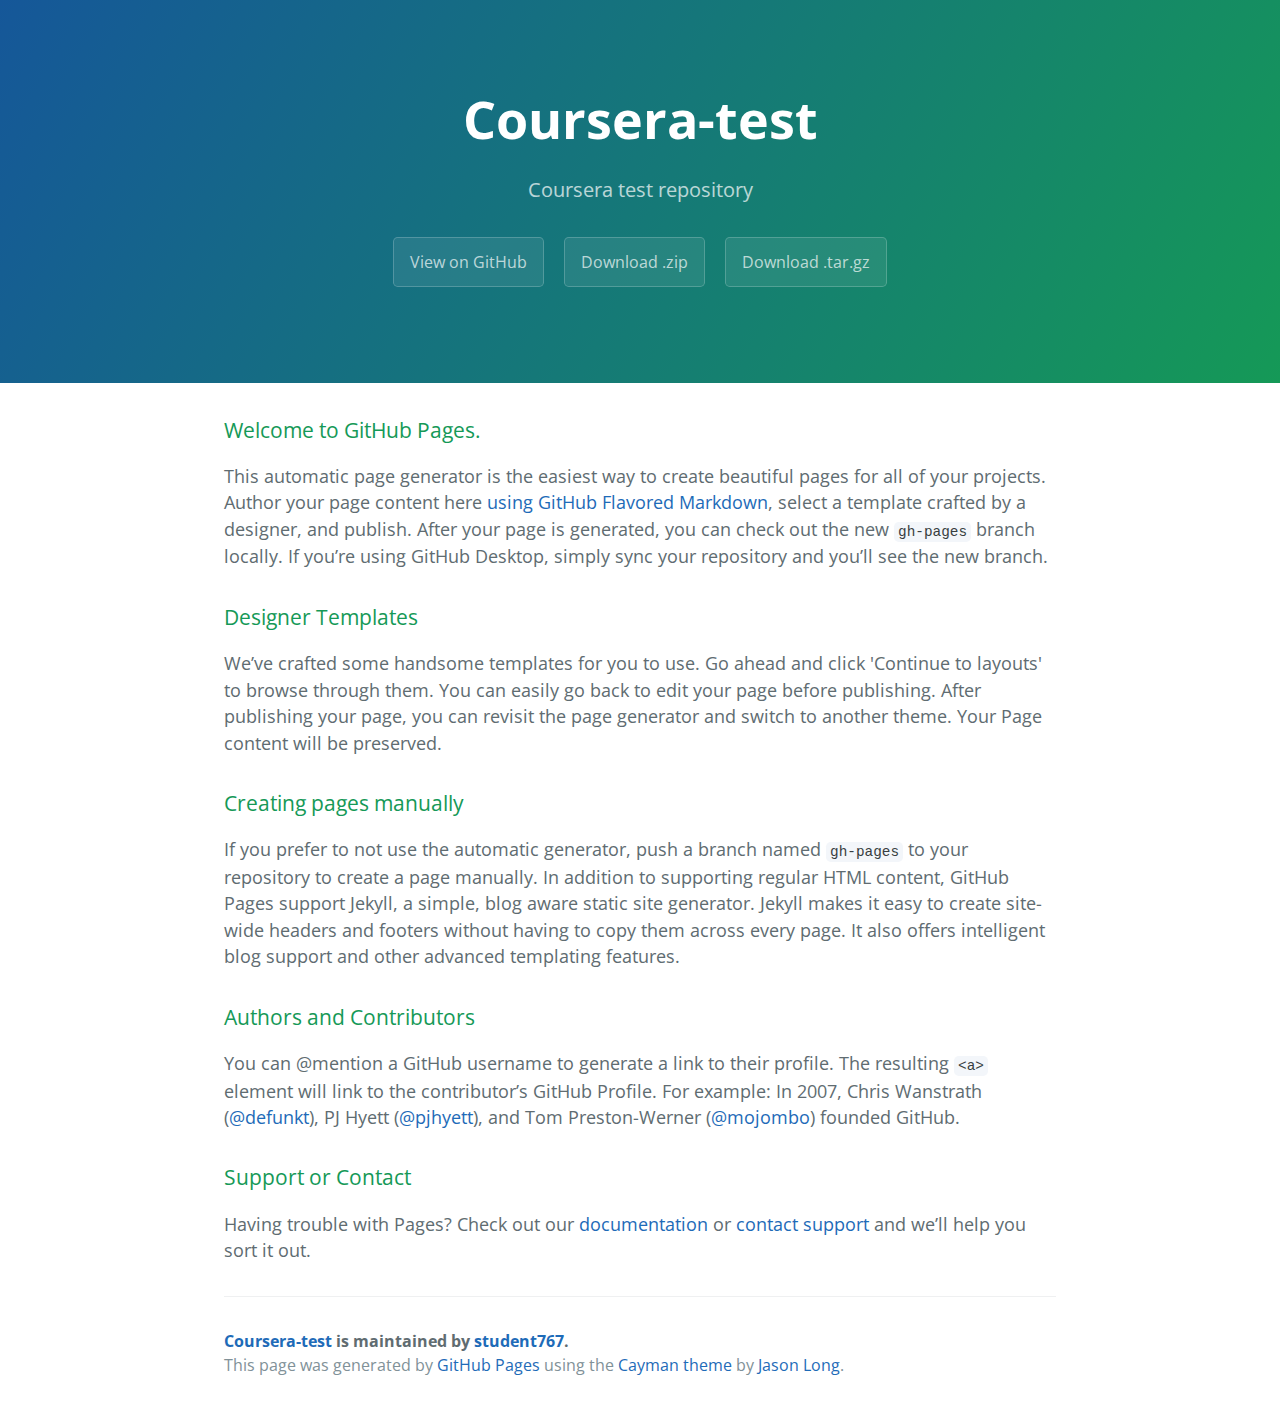
<file: index.html>
<!DOCTYPE html>
<html lang="en-us">
  <head>
    <meta charset="UTF-8">
    <title>Coursera-test by student767</title>
    <meta name="viewport" content="width=device-width, initial-scale=1">
    <link rel="stylesheet" type="text/css" href="stylesheets/normalize.css" media="screen">
    <link href='https://fonts.googleapis.com/css?family=Open+Sans:400,700' rel='stylesheet' type='text/css'>
    <link rel="stylesheet" type="text/css" href="stylesheets/stylesheet.css" media="screen">
    <link rel="stylesheet" type="text/css" href="stylesheets/github-light.css" media="screen">
  </head>
  <body>
    <section class="page-header">
      <h1 class="project-name">Coursera-test</h1>
      <h2 class="project-tagline">Coursera test repository</h2>
      <a href="https://github.com/student767/coursera-test" class="btn">View on GitHub</a>
      <a href="https://github.com/student767/coursera-test/zipball/master" class="btn">Download .zip</a>
      <a href="https://github.com/student767/coursera-test/tarball/master" class="btn">Download .tar.gz</a>
    </section>

    <section class="main-content">
      <h3>
<a id="welcome-to-github-pages" class="anchor" href="#welcome-to-github-pages" aria-hidden="true"><span aria-hidden="true" class="octicon octicon-link"></span></a>Welcome to GitHub Pages.</h3>

<p>This automatic page generator is the easiest way to create beautiful pages for all of your projects. Author your page content here <a href="https://guides.github.com/features/mastering-markdown/">using GitHub Flavored Markdown</a>, select a template crafted by a designer, and publish. After your page is generated, you can check out the new <code>gh-pages</code> branch locally. If you’re using GitHub Desktop, simply sync your repository and you’ll see the new branch.</p>

<h3>
<a id="designer-templates" class="anchor" href="#designer-templates" aria-hidden="true"><span aria-hidden="true" class="octicon octicon-link"></span></a>Designer Templates</h3>

<p>We’ve crafted some handsome templates for you to use. Go ahead and click 'Continue to layouts' to browse through them. You can easily go back to edit your page before publishing. After publishing your page, you can revisit the page generator and switch to another theme. Your Page content will be preserved.</p>

<h3>
<a id="creating-pages-manually" class="anchor" href="#creating-pages-manually" aria-hidden="true"><span aria-hidden="true" class="octicon octicon-link"></span></a>Creating pages manually</h3>

<p>If you prefer to not use the automatic generator, push a branch named <code>gh-pages</code> to your repository to create a page manually. In addition to supporting regular HTML content, GitHub Pages support Jekyll, a simple, blog aware static site generator. Jekyll makes it easy to create site-wide headers and footers without having to copy them across every page. It also offers intelligent blog support and other advanced templating features.</p>

<h3>
<a id="authors-and-contributors" class="anchor" href="#authors-and-contributors" aria-hidden="true"><span aria-hidden="true" class="octicon octicon-link"></span></a>Authors and Contributors</h3>

<p>You can @mention a GitHub username to generate a link to their profile. The resulting <code>&lt;a&gt;</code> element will link to the contributor’s GitHub Profile. For example: In 2007, Chris Wanstrath (<a href="https://github.com/defunkt" class="user-mention">@defunkt</a>), PJ Hyett (<a href="https://github.com/pjhyett" class="user-mention">@pjhyett</a>), and Tom Preston-Werner (<a href="https://github.com/mojombo" class="user-mention">@mojombo</a>) founded GitHub.</p>

<h3>
<a id="support-or-contact" class="anchor" href="#support-or-contact" aria-hidden="true"><span aria-hidden="true" class="octicon octicon-link"></span></a>Support or Contact</h3>

<p>Having trouble with Pages? Check out our <a href="https://help.github.com/pages">documentation</a> or <a href="https://github.com/contact">contact support</a> and we’ll help you sort it out.</p>

      <footer class="site-footer">
        <span class="site-footer-owner"><a href="https://github.com/student767/coursera-test">Coursera-test</a> is maintained by <a href="https://github.com/student767">student767</a>.</span>

        <span class="site-footer-credits">This page was generated by <a href="https://pages.github.com">GitHub Pages</a> using the <a href="https://github.com/jasonlong/cayman-theme">Cayman theme</a> by <a href="https://twitter.com/jasonlong">Jason Long</a>.</span>
      </footer>

    </section>

  
  </body>
</html>
</file>
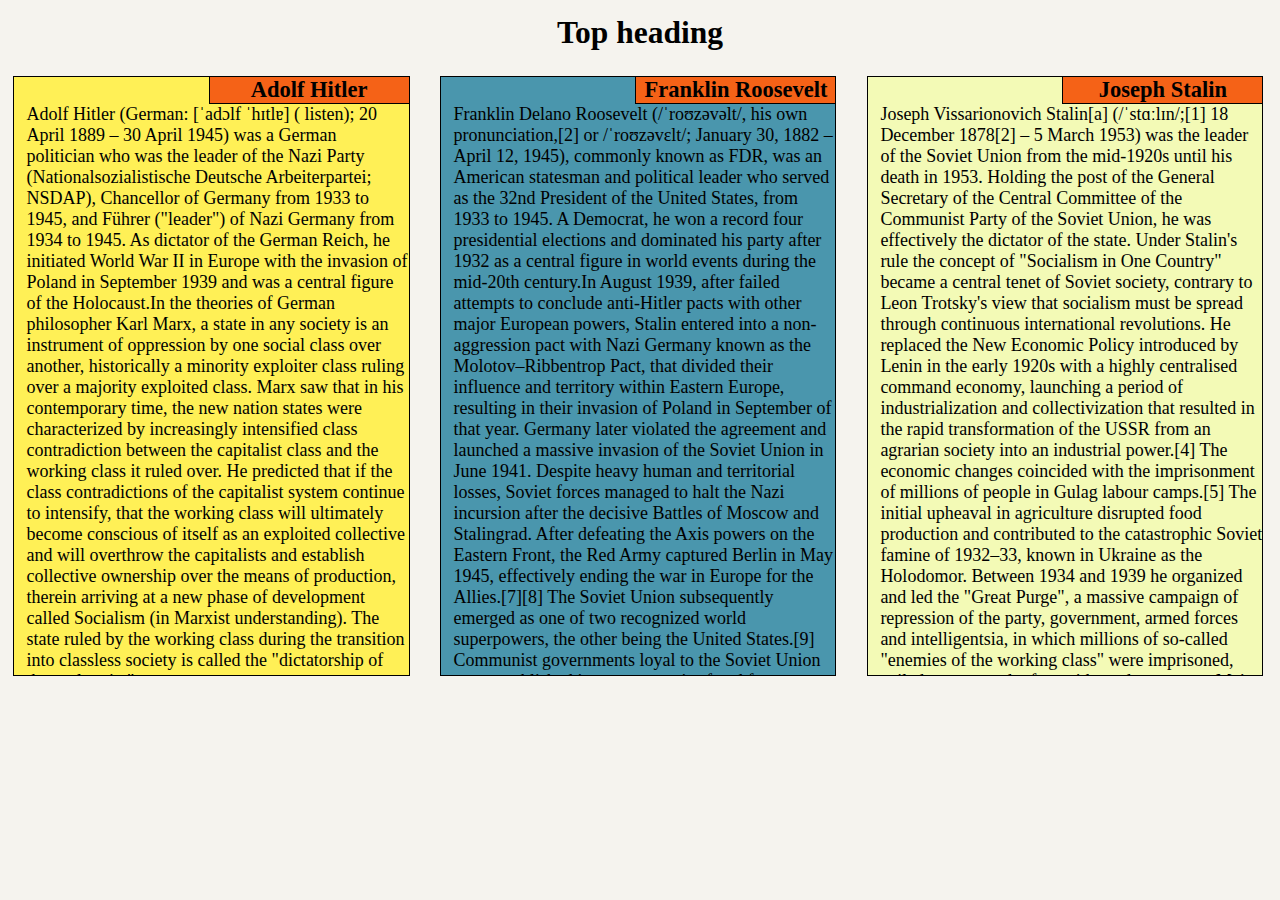
<file: module2-solution/index.html>
<!DOCTYPE html>
<html lang="en">
<head>
	<meta charset="utf-8">
	<meta name="viewport" content="width=device-width, initial-scale=1">
	<link rel="stylesheet" type="text/css" href="css/styles.css">
	<title>WW2</title>
</head>
<body>
	<div>
		<h1>Top heading</h1>
	</div>
<div>

	<div class="all_topic" id="one">
		<h2 class="name_of_topic">Adolf Hitler</h2>
		<div > 
			Adolf Hitler (German: [ˈadɔlf ˈhɪtlɐ] ( listen); 20 April 1889 – 30 April 1945) was a German politician who was the leader of the Nazi Party (Nationalsozialistische Deutsche Arbeiterpartei; NSDAP), Chancellor of Germany from 1933 to 1945, and Führer ("leader") of Nazi Germany from 1934 to 1945. As dictator of the German Reich, he initiated World War II in Europe with the invasion of Poland in September 1939 and was a central figure of the Holocaust.In the theories of German philosopher Karl Marx, a state in any society is an instrument of oppression by one social class over another, historically a minority exploiter class ruling over a majority exploited class. Marx saw that in his contemporary time, the new nation states were characterized by increasingly intensified class contradiction between the capitalist class and the working class it ruled over. He predicted that if the class contradictions of the capitalist system continue to intensify, that the working class will ultimately become conscious of itself as an exploited collective and will overthrow the capitalists and establish collective ownership over the means of production, therein arriving at a new phase of development called Socialism (in Marxist understanding). The state ruled by the working class during the transition into classless society is called the "dictatorship of the proletariat". 
		</div>
	</div>
	<div class="all_topic" id="two">
		<h2 class="name_of_topic">Franklin Roosevelt</h2>
		<div >
			Franklin Delano Roosevelt (/ˈroʊzəvəlt/, his own pronunciation,[2] or /ˈroʊzəvɛlt/; January 30, 1882 – April 12, 1945), commonly known as FDR, was an American statesman and political leader who served as the 32nd President of the United States, from 1933 to 1945. A Democrat, he won a record four presidential elections and dominated his party after 1932 as a central figure in world events during the mid-20th century.In August 1939, after failed attempts to conclude anti-Hitler pacts with other major European powers, Stalin entered into a non-aggression pact with Nazi Germany known as the Molotov–Ribbentrop Pact, that divided their influence and territory within Eastern Europe, resulting in their invasion of Poland in September of that year. Germany later violated the agreement and launched a massive invasion of the Soviet Union in June 1941. Despite heavy human and territorial losses, Soviet forces managed to halt the Nazi incursion after the decisive Battles of Moscow and Stalingrad. After defeating the Axis powers on the Eastern Front, the Red Army captured Berlin in May 1945, effectively ending the war in Europe for the Allies.[7][8] The Soviet Union subsequently emerged as one of two recognized world superpowers, the other being the United States.[9] Communist governments loyal to the Soviet Union were established in most countries freed from German occupation by the Red Army, which later constituted the Eastern Bloc. Stalin also had close relations with Mao Zedong in China and Kim Il-sung in North Korea.
		</div>
	</div>
	<div class="all_topic" id="three">
		<h2 class="name_of_topic">Joseph Stalin</h2>
		<div >
			Joseph Vissarionovich Stalin[a] (/ˈstɑːlɪn/;[1] 18 December 1878[2] – 5 March 1953) was the leader of the Soviet Union from the mid-1920s until his death in 1953. Holding the post of the General Secretary of the Central Committee of the Communist Party of the Soviet Union, he was effectively the dictator of the state.
			Under Stalin's rule the concept of "Socialism in One Country" became a central tenet of Soviet society, contrary to Leon Trotsky's view that socialism must be spread through continuous international revolutions. He replaced the New Economic Policy introduced by Lenin in the early 1920s with a highly centralised command economy, launching a period of industrialization and collectivization that resulted in the rapid transformation of the USSR from an agrarian society into an industrial power.[4] The economic changes coincided with the imprisonment of millions of people in Gulag labour camps.[5] The initial upheaval in agriculture disrupted food production and contributed to the catastrophic Soviet famine of 1932–33, known in Ukraine as the Holodomor. Between 1934 and 1939 he organized and led the "Great Purge", a massive campaign of repression of the party, government, armed forces and intelligentsia, in which millions of so-called "enemies of the working class" were imprisoned, exiled or executed, often without due process. Major figures in the Communist Party and government, and many Red Army high commanders, were killed after being convicted of treason in show trials.
		</div>
	</div>
</div>
	

</body>
</html>
</file>
<file: stylesheets/stylesheet.css>
* {
  box-sizing: border-box; }

body {
  padding: 0;
  margin: 0;
  font-family: "Open Sans", "Helvetica Neue", Helvetica, Arial, sans-serif;
  font-size: 16px;
  line-height: 1.5;
  color: #606c71; }

a {
  color: #1e6bb8;
  text-decoration: none; }
  a:hover {
    text-decoration: underline; }

.btn {
  display: inline-block;
  margin-bottom: 1rem;
  color: rgba(255, 255, 255, 0.7);
  background-color: rgba(255, 255, 255, 0.08);
  border-color: rgba(255, 255, 255, 0.2);
  border-style: solid;
  border-width: 1px;
  border-radius: 0.3rem;
  transition: color 0.2s, background-color 0.2s, border-color 0.2s; }
  .btn + .btn {
    margin-left: 1rem; }

.btn:hover {
  color: rgba(255, 255, 255, 0.8);
  text-decoration: none;
  background-color: rgba(255, 255, 255, 0.2);
  border-color: rgba(255, 255, 255, 0.3); }

@media screen and (min-width: 64em) {
  .btn {
    padding: 0.75rem 1rem; } }

@media screen and (min-width: 42em) and (max-width: 64em) {
  .btn {
    padding: 0.6rem 0.9rem;
    font-size: 0.9rem; } }

@media screen and (max-width: 42em) {
  .btn {
    display: block;
    width: 100%;
    padding: 0.75rem;
    font-size: 0.9rem; }
    .btn + .btn {
      margin-top: 1rem;
      margin-left: 0; } }

.page-header {
  color: #fff;
  text-align: center;
  background-color: #159957;
  background-image: linear-gradient(120deg, #155799, #159957); }

@media screen and (min-width: 64em) {
  .page-header {
    padding: 5rem 6rem; } }

@media screen and (min-width: 42em) and (max-width: 64em) {
  .page-header {
    padding: 3rem 4rem; } }

@media screen and (max-width: 42em) {
  .page-header {
    padding: 2rem 1rem; } }

.project-name {
  margin-top: 0;
  margin-bottom: 0.1rem; }

@media screen and (min-width: 64em) {
  .project-name {
    font-size: 3.25rem; } }

@media screen and (min-width: 42em) and (max-width: 64em) {
  .project-name {
    font-size: 2.25rem; } }

@media screen and (max-width: 42em) {
  .project-name {
    font-size: 1.75rem; } }

.project-tagline {
  margin-bottom: 2rem;
  font-weight: normal;
  opacity: 0.7; }

@media screen and (min-width: 64em) {
  .project-tagline {
    font-size: 1.25rem; } }

@media screen and (min-width: 42em) and (max-width: 64em) {
  .project-tagline {
    font-size: 1.15rem; } }

@media screen and (max-width: 42em) {
  .project-tagline {
    font-size: 1rem; } }

.main-content :first-child {
  margin-top: 0; }
.main-content img {
  max-width: 100%; }
.main-content h1, .main-content h2, .main-content h3, .main-content h4, .main-content h5, .main-content h6 {
  margin-top: 2rem;
  margin-bottom: 1rem;
  font-weight: normal;
  color: #159957; }
.main-content p {
  margin-bottom: 1em; }
.main-content code {
  padding: 2px 4px;
  font-family: Consolas, "Liberation Mono", Menlo, Courier, monospace;
  font-size: 0.9rem;
  color: #383e41;
  background-color: #f3f6fa;
  border-radius: 0.3rem; }
.main-content pre {
  padding: 0.8rem;
  margin-top: 0;
  margin-bottom: 1rem;
  font: 1rem Consolas, "Liberation Mono", Menlo, Courier, monospace;
  color: #567482;
  word-wrap: normal;
  background-color: #f3f6fa;
  border: solid 1px #dce6f0;
  border-radius: 0.3rem; }
  .main-content pre > code {
    padding: 0;
    margin: 0;
    font-size: 0.9rem;
    color: #567482;
    word-break: normal;
    white-space: pre;
    background: transparent;
    border: 0; }
.main-content .highlight {
  margin-bottom: 1rem; }
  .main-content .highlight pre {
    margin-bottom: 0;
    word-break: normal; }
.main-content .highlight pre, .main-content pre {
  padding: 0.8rem;
  overflow: auto;
  font-size: 0.9rem;
  line-height: 1.45;
  border-radius: 0.3rem; }
.main-content pre code, .main-content pre tt {
  display: inline;
  max-width: initial;
  padding: 0;
  margin: 0;
  overflow: initial;
  line-height: inherit;
  word-wrap: normal;
  background-color: transparent;
  border: 0; }
  .main-content pre code:before, .main-content pre code:after, .main-content pre tt:before, .main-content pre tt:after {
    content: normal; }
.main-content ul, .main-content ol {
  margin-top: 0; }
.main-content blockquote {
  padding: 0 1rem;
  margin-left: 0;
  color: #819198;
  border-left: 0.3rem solid #dce6f0; }
  .main-content blockquote > :first-child {
    margin-top: 0; }
  .main-content blockquote > :last-child {
    margin-bottom: 0; }
.main-content table {
  display: block;
  width: 100%;
  overflow: auto;
  word-break: normal;
  word-break: keep-all; }
  .main-content table th {
    font-weight: bold; }
  .main-content table th, .main-content table td {
    padding: 0.5rem 1rem;
    border: 1px solid #e9ebec; }
.main-content dl {
  padding: 0; }
  .main-content dl dt {
    padding: 0;
    margin-top: 1rem;
    font-size: 1rem;
    font-weight: bold; }
  .main-content dl dd {
    padding: 0;
    margin-bottom: 1rem; }
.main-content hr {
  height: 2px;
  padding: 0;
  margin: 1rem 0;
  background-color: #eff0f1;
  border: 0; }

@media screen and (min-width: 64em) {
  .main-content {
    max-width: 64rem;
    padding: 2rem 6rem;
    margin: 0 auto;
    font-size: 1.1rem; } }

@media screen and (min-width: 42em) and (max-width: 64em) {
  .main-content {
    padding: 2rem 4rem;
    font-size: 1.1rem; } }

@media screen and (max-width: 42em) {
  .main-content {
    padding: 2rem 1rem;
    font-size: 1rem; } }

.site-footer {
  padding-top: 2rem;
  margin-top: 2rem;
  border-top: solid 1px #eff0f1; }

.site-footer-owner {
  display: block;
  font-weight: bold; }

.site-footer-credits {
  color: #819198; }

@media screen and (min-width: 64em) {
  .site-footer {
    font-size: 1rem; } }

@media screen and (min-width: 42em) and (max-width: 64em) {
  .site-footer {
    font-size: 1rem; } }

@media screen and (max-width: 42em) {
  .site-footer {
    font-size: 0.9rem; } }
</file>
<file: stylesheets/github-light.css>
/*
The MIT License (MIT)

Copyright (c) 2016 GitHub, Inc.

Permission is hereby granted, free of charge, to any person obtaining a copy
of this software and associated documentation files (the "Software"), to deal
in the Software without restriction, including without limitation the rights
to use, copy, modify, merge, publish, distribute, sublicense, and/or sell
copies of the Software, and to permit persons to whom the Software is
furnished to do so, subject to the following conditions:

The above copyright notice and this permission notice shall be included in all
copies or substantial portions of the Software.

THE SOFTWARE IS PROVIDED "AS IS", WITHOUT WARRANTY OF ANY KIND, EXPRESS OR
IMPLIED, INCLUDING BUT NOT LIMITED TO THE WARRANTIES OF MERCHANTABILITY,
FITNESS FOR A PARTICULAR PURPOSE AND NONINFRINGEMENT. IN NO EVENT SHALL THE
AUTHORS OR COPYRIGHT HOLDERS BE LIABLE FOR ANY CLAIM, DAMAGES OR OTHER
LIABILITY, WHETHER IN AN ACTION OF CONTRACT, TORT OR OTHERWISE, ARISING FROM,
OUT OF OR IN CONNECTION WITH THE SOFTWARE OR THE USE OR OTHER DEALINGS IN THE
SOFTWARE.

*/

.pl-c /* comment */ {
  color: #969896;
}

.pl-c1 /* constant, variable.other.constant, support, meta.property-name, support.constant, support.variable, meta.module-reference, markup.raw, meta.diff.header */,
.pl-s .pl-v /* string variable */ {
  color: #0086b3;
}

.pl-e /* entity */,
.pl-en /* entity.name */ {
  color: #795da3;
}

.pl-smi /* variable.parameter.function, storage.modifier.package, storage.modifier.import, storage.type.java, variable.other */,
.pl-s .pl-s1 /* string source */ {
  color: #333;
}

.pl-ent /* entity.name.tag */ {
  color: #63a35c;
}

.pl-k /* keyword, storage, storage.type */ {
  color: #a71d5d;
}

.pl-s /* string */,
.pl-pds /* punctuation.definition.string, string.regexp.character-class */,
.pl-s .pl-pse .pl-s1 /* string punctuation.section.embedded source */,
.pl-sr /* string.regexp */,
.pl-sr .pl-cce /* string.regexp constant.character.escape */,
.pl-sr .pl-sre /* string.regexp source.ruby.embedded */,
.pl-sr .pl-sra /* string.regexp string.regexp.arbitrary-repitition */ {
  color: #183691;
}

.pl-v /* variable */ {
  color: #ed6a43;
}

.pl-id /* invalid.deprecated */ {
  color: #b52a1d;
}

.pl-ii /* invalid.illegal */ {
  color: #f8f8f8;
  background-color: #b52a1d;
}

.pl-sr .pl-cce /* string.regexp constant.character.escape */ {
  font-weight: bold;
  color: #63a35c;
}

.pl-ml /* markup.list */ {
  color: #693a17;
}

.pl-mh /* markup.heading */,
.pl-mh .pl-en /* markup.heading entity.name */,
.pl-ms /* meta.separator */ {
  font-weight: bold;
  color: #1d3e81;
}

.pl-mq /* markup.quote */ {
  color: #008080;
}

.pl-mi /* markup.italic */ {
  font-style: italic;
  color: #333;
}

.pl-mb /* markup.bold */ {
  font-weight: bold;
  color: #333;
}

.pl-md /* markup.deleted, meta.diff.header.from-file */ {
  color: #bd2c00;
  background-color: #ffecec;
}

.pl-mi1 /* markup.inserted, meta.diff.header.to-file */ {
  color: #55a532;
  background-color: #eaffea;
}

.pl-mdr /* meta.diff.range */ {
  font-weight: bold;
  color: #795da3;
}

.pl-mo /* meta.output */ {
  color: #1d3e81;
}
</file>
<file: module2-solution/css/styles.css>
*{
	box-sizing: border-box;
	margin:0px;
	padding: 0px;
	font-size: 18px;
	font-family: "Times New Roman", Times, serif;

}
body{
	background-color: #F5F3EE;
}
h1{
	font-size: 175%;
	text-align: center;
	padding: 15px;
	width:100%;

}

	#one{background-color: #FFF056;}
	#two{background-color: #4A96AD;}
	#three{background-color: #F3FAB6;}



	.all_topic{
		border: 1px solid black;
		padding-top: 0px;
		padding-right: 0px;
		display:inline-block;
		overflow: auto;
		background-color: white;
		margin-left: 5%;
		margin-right: 5%;
		margin-top: 10px;
		padding-left: 1%
	}

	.name_of_topic{
		margin-top:0px; 
		padding-top: 0px;
		margin-right: 0px;
		padding-right: 0px;
		margin-left: 100%;
		border-left:  1px solid black;
		border-bottom: 1px solid black;
		width: 200px;
		float: right;
		text-align: center;
		background-color: #F56217;
		font-size: 125%;

	}

@media (min-width: 768px) and (max-width: 991px){
	#one{width: 47%;height: 650px;}
	#two{width: 47%;height: 650px;	}
	#three{height: 350px;width: 96.5%}

	.all_topic{		
		margin-left: 1%;
		margin-right: 1%;
		margin-top: 10px;
	}
}

@media (min-width: 992px){
	#one{width: 31%; height: 600px;}
	#two{width: 31%; height: 600px;}
	#three{width:31%; height: 600px;}

	.all_topic{
		margin-left: 1%;
		margin-right: 1%;
	}
}
</file>
